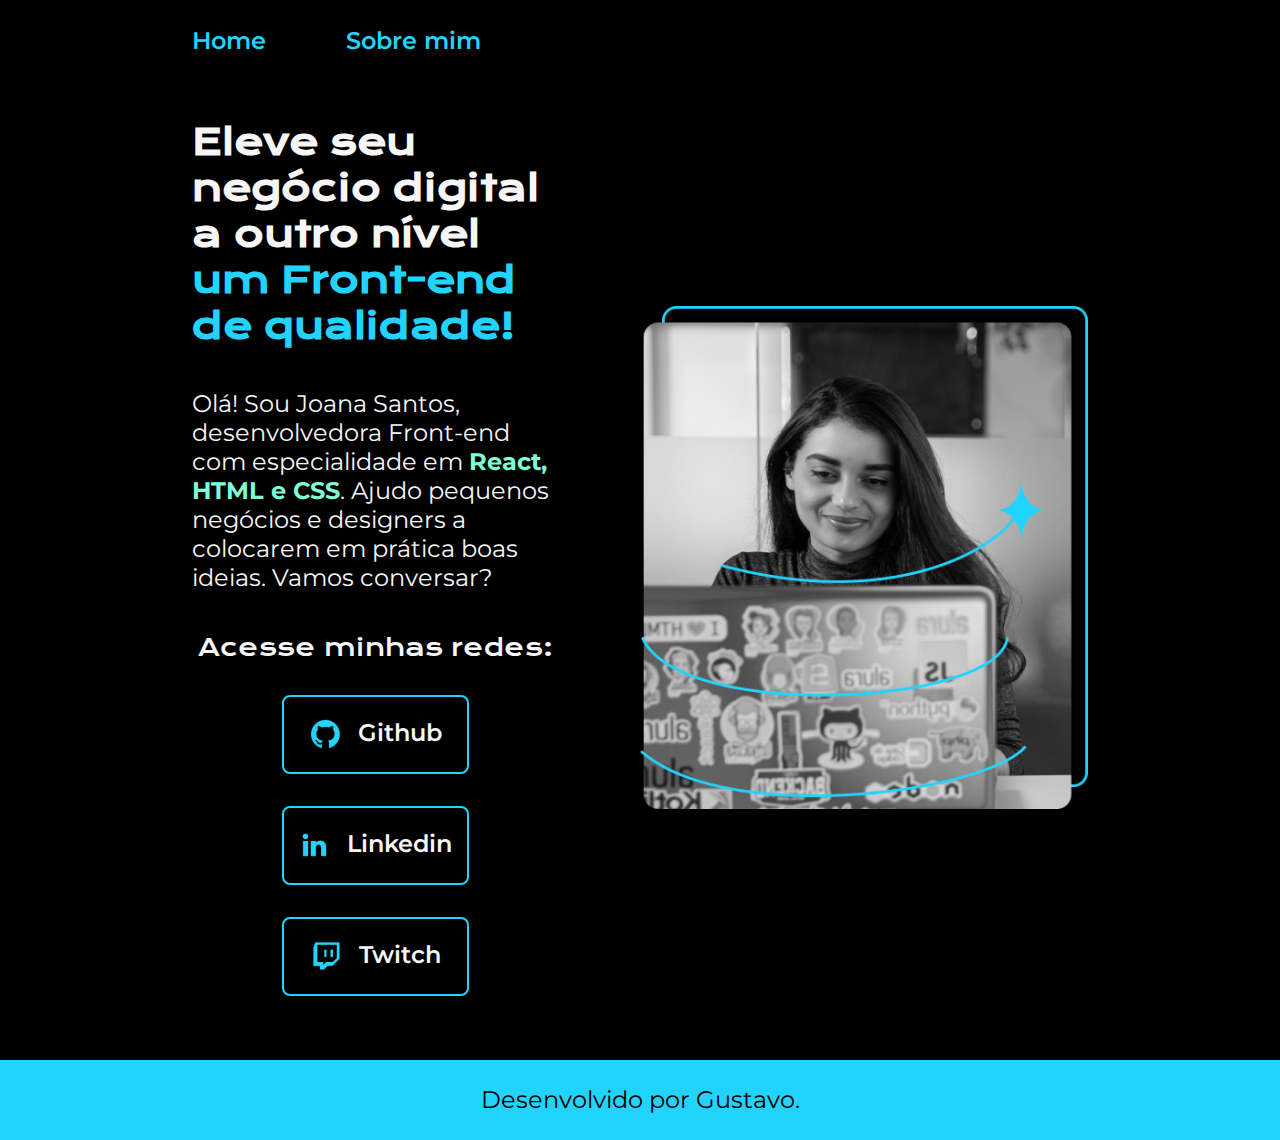
<file: index.html>
<!DOCTYPE html>
<html lang="en">
<head>
    <meta charset="UTF-8">
    <meta name="viewport" content="width=device-width, initial-scale=1.0">
    <title>testes </title>
    <link rel="stylesheet" href="testescsss.css">
</head>

<body>
    <header class="cabecalho">
        <nav class="cabecalho__menu">
            <a class="cabecalho__menu__link" href="index.html"> Home </a>
            <a class="cabecalho__menu__link" href="aboutindex.html"> Sobre mim </a>
        </nav>
    </header>
    <main class="apresentacao">
        <section class="apresentacao__conteudo">
            <h1 class="apresentacao__conteudo__titulo">Eleve seu negócio digital a outro nível <strong class="titulo-destaque"> um Front-end de qualidade! </strong> </h1>
            <p class="apresentacao__conteudo__texto">Olá! Sou Joana Santos, desenvolvedora Front-end com especialidade em <strong class="paragrafo-destaque">React, HTML e CSS</strong>. Ajudo pequenos negócios e designers a colocarem em prática boas ideias. Vamos conversar?</p>
            <div class="apresentacao__links">
                <h2 class="apresentacao__links__subtitulo">Acesse minhas redes:</h2>
                
                <a class="apresentacao__links__navegacao" href="https://Github.com/rafaballerini"> 
                    <img src="github.png" > 
                    Github
                
                </a>
                <a class="apresentacao__links__navegacao" href="https://Linkedin.com/in/rafaellaballerini"> 
                    <img src="linkedin.png" > 
                    Linkedin
                
                </a>
                <a class="apresentacao__links__navegacao" href="https://twitch.tv/gulimadev"> 
                    <img src="twitch.png" > 
                    Twitch
                
                </a>
                
            
            </div>
        </section>
        <img class="apresentacao__imagem" src="Imagem.png" alt="muie do curso codando">
        
    </main>    
    <footer class="rodape">
        <p>Desenvolvido por Gustavo.</p>
    </footer>
</body>
</html>
</file>
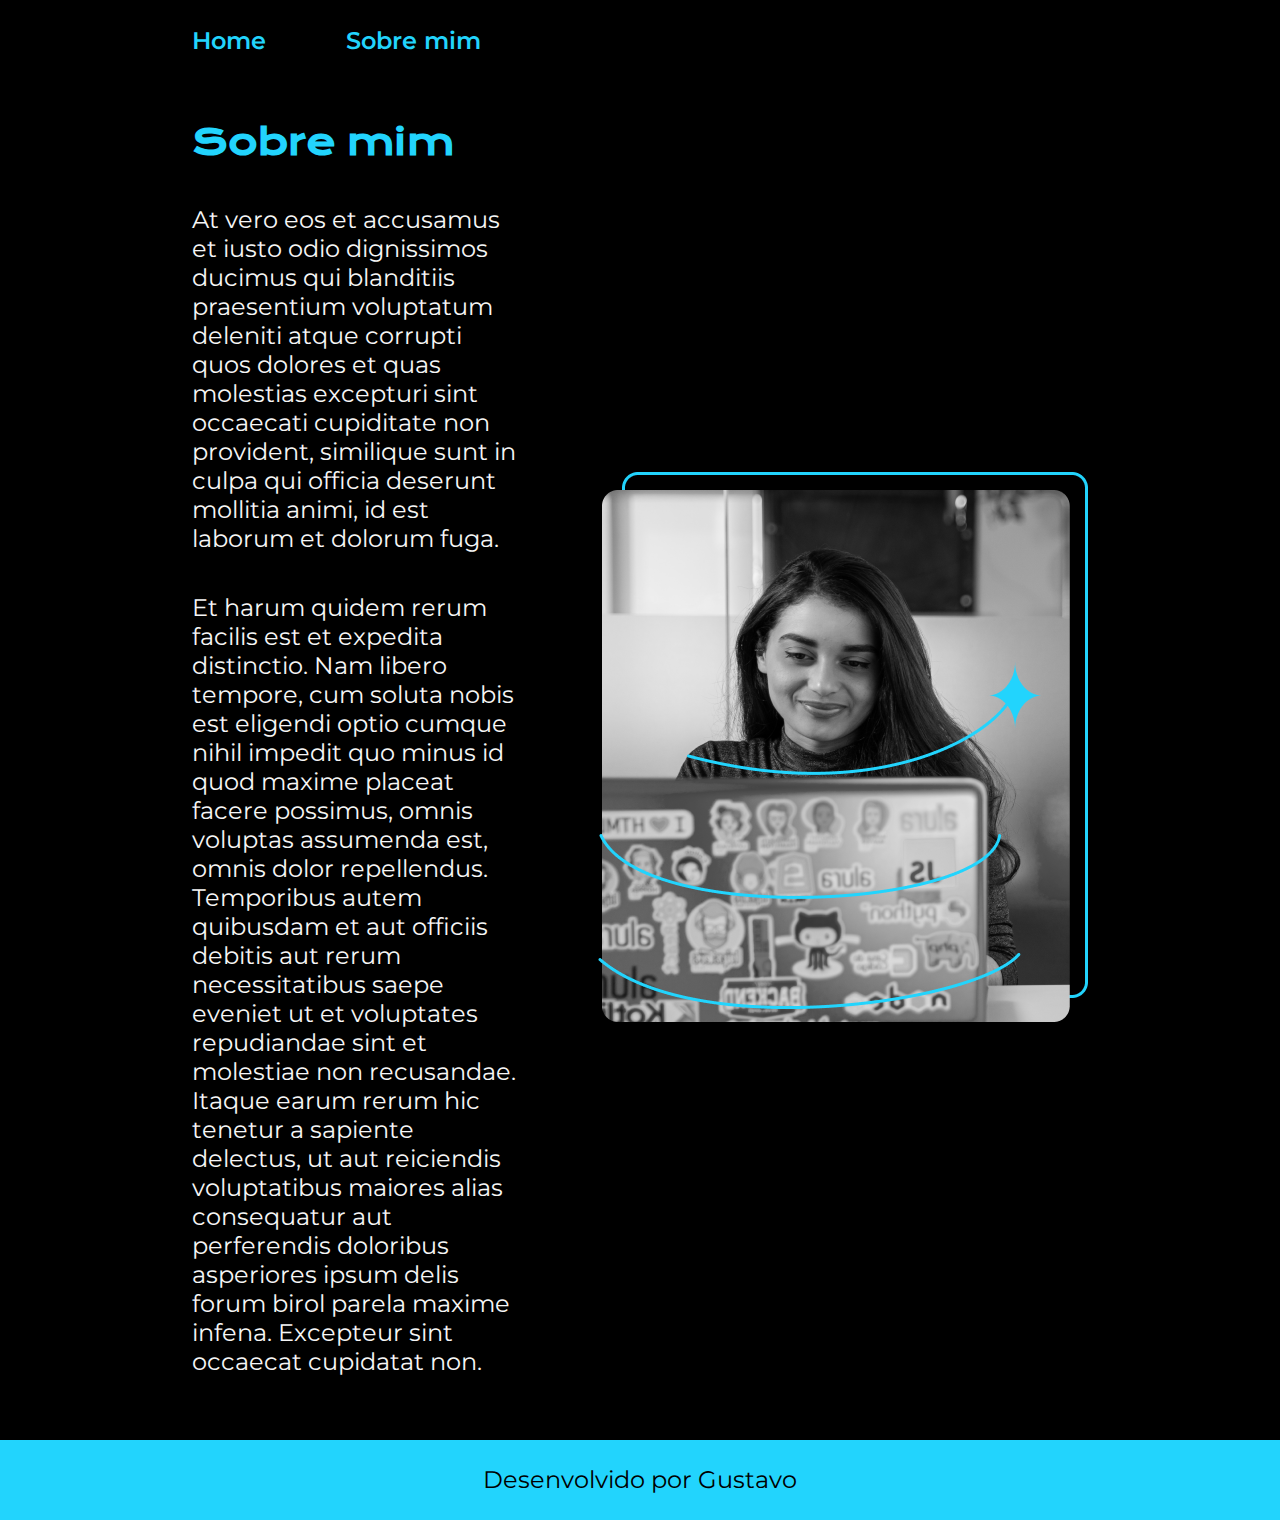
<file: aboutindex.html>
<!DOCTYPE html>
<html lang="pt-br">
<head>
    <meta charset="UTF-8">
    <meta name="viewport" content="width=device-width, initial-scale=1.0">
    <link rel="stylesheet" href="testescsss.css">
    <title>Sobre mim estudos</title>
</head>
<body>
    <header class="cabecalho">
        <nav class="cabecalho__menu">
            <a class="cabecalho__menu__link" href="index.html">Home</a>
            <a class="cabecalho__menu__link" href="aboutindex.html">Sobre mim</a>
        </nav>
    </header>
    
    <main class="apresentacao">
    <section class="apresentacao__conteudo">
        <h1 class="apresentacao__conteudo__titulo" ><strong class="about__titulo">Sobre mim</strong></h1>
        <p class="apresentacao__conteudo__texto">At vero eos et accusamus et iusto odio dignissimos ducimus qui blanditiis praesentium voluptatum deleniti atque corrupti quos dolores et quas molestias excepturi sint occaecati cupiditate non provident, similique sunt in culpa qui officia deserunt mollitia animi, id est laborum et dolorum fuga.</p>
        <p class="apresentacao__conteudo__texto">Et harum quidem rerum facilis est et expedita distinctio. Nam libero tempore, cum soluta nobis est eligendi optio cumque nihil impedit quo minus id quod maxime placeat facere possimus, omnis voluptas assumenda est, omnis dolor repellendus. Temporibus autem quibusdam et aut officiis debitis aut rerum necessitatibus saepe eveniet ut et voluptates repudiandae sint et molestiae non recusandae. Itaque earum rerum hic tenetur a sapiente delectus, ut aut reiciendis voluptatibus maiores alias consequatur aut perferendis doloribus asperiores ipsum delis forum birol parela maxime infena. Excepteur sint occaecat cupidatat non.</p>
    </section>

    <img src="Imagem.png" alt="muie do curso codando">


    </main>

    <footer class="rodape"> 
        
        Desenvolvido por Gustavo

    </footer>
</body>
</html>
</file>
<file: testescsss.css>
@import url('https://fonts.googleapis.com/css2?family=Krona+One&family=Montserrat:wght@400;600&display=swap');


:root{
    --cor-primeiro: #000000;
    --cor-secundaria: #f6f6f6;
    --cor-terciaria: #22d4fd;
    --cor-hover: #272727;

    --fonte-primaria: 'Krona One', sans-serif;
    --fonte-secundaria:'Montserrat', sans-serif;
}

*{
    margin: 0%;
    padding: 0%;

}

Body{
    background-color: var(--cor-primeiro);
    color:var(--cor-secundaria);
    box-sizing: border-box;
    height: 100vh;

}

.titulo-destaque{
    color: var(--cor-terciaria);


}

.paragrafo-destaque{
    color: aquamarine;


}

.cabecalho{
    padding: 2% 0% 0% 15% ;


}

.cabecalho__menu{
    display: flex;
    gap: 80px;

}


.cabecalho__menu__link{
    font-family:  var(--fonte-secundaria);
    font-size: 1.5rem;
    font-weight: 600;
    color: var(--cor-terciaria);
    text-decoration: none;
}

.apresentacao{
    display: flex;
    padding: 5% 15%;
    align-items: center;
    justify-content: space-between;
    gap: 82px;
}

.apresentacao__conteudo{
    width: 50%;
    display: flex;
    flex-direction: column;
    gap: 40px;
}
.apresentacao__conteudo__titulo{
    font-size: 2.25rem;
    font-family: var(--fonte-primaria);
    
}

.about__titulo{
    color: var(--cor-terciaria);

}
.apresentacao__conteudo__texto{
    font-family: var(--fonte-secundaria);
    font-size: 1.5rem;
    
}

.apresentacao__links{
    display: flex;
    justify-content: space-between;
    flex-direction: column;
    align-items: center;
    gap: 32px;
    
}

.apresentacao__links__subtitulo{
    font-family: var(--fonte-primaria);
    font-weight: 400;
    font-size: 1.5rem;
}

.apresentacao__links__navegacao{
    display: flex;
    justify-content: center;
    gap: 16px;
    border: 2px solid var(--cor-terciaria);
    width: 50%;
    text-align: center;
    border-radius: 8px;
    font-weight: 600;
    padding: 21.5px 0 ;
    text-decoration: none;
    color: #f6f6f6;
    font-family: var(--fonte-secundaria);
    font-size: 1.5rem;

}

.apresentacao__links__navegacao:hover{
    background-color: var(--cor-hover);
    transition: 0.7s;

}

.apresentacao__imagem{
    width: 50%;
}



.rodape{
    display:flex ;
    align-items: center;
    justify-content: center;
    color: var(--cor-primeiro);
    background-color: var(--cor-terciaria);
    font-size: 1.5rem;
    font-family: var(--fonte-secundaria);
    font-weight: 400;
    height: 80px;
    
}

@media (max-width:1200px) {
    .cabecalho{
        padding: 10%;
    }

    .cabecalho__menu{
        justify-content: center;

    }

    .apresentacao{
        flex-direction: column-reverse;
        padding: 5%;
    }

    .apresentacao__conteudo{
        width: auto;

    }

}
</file>
